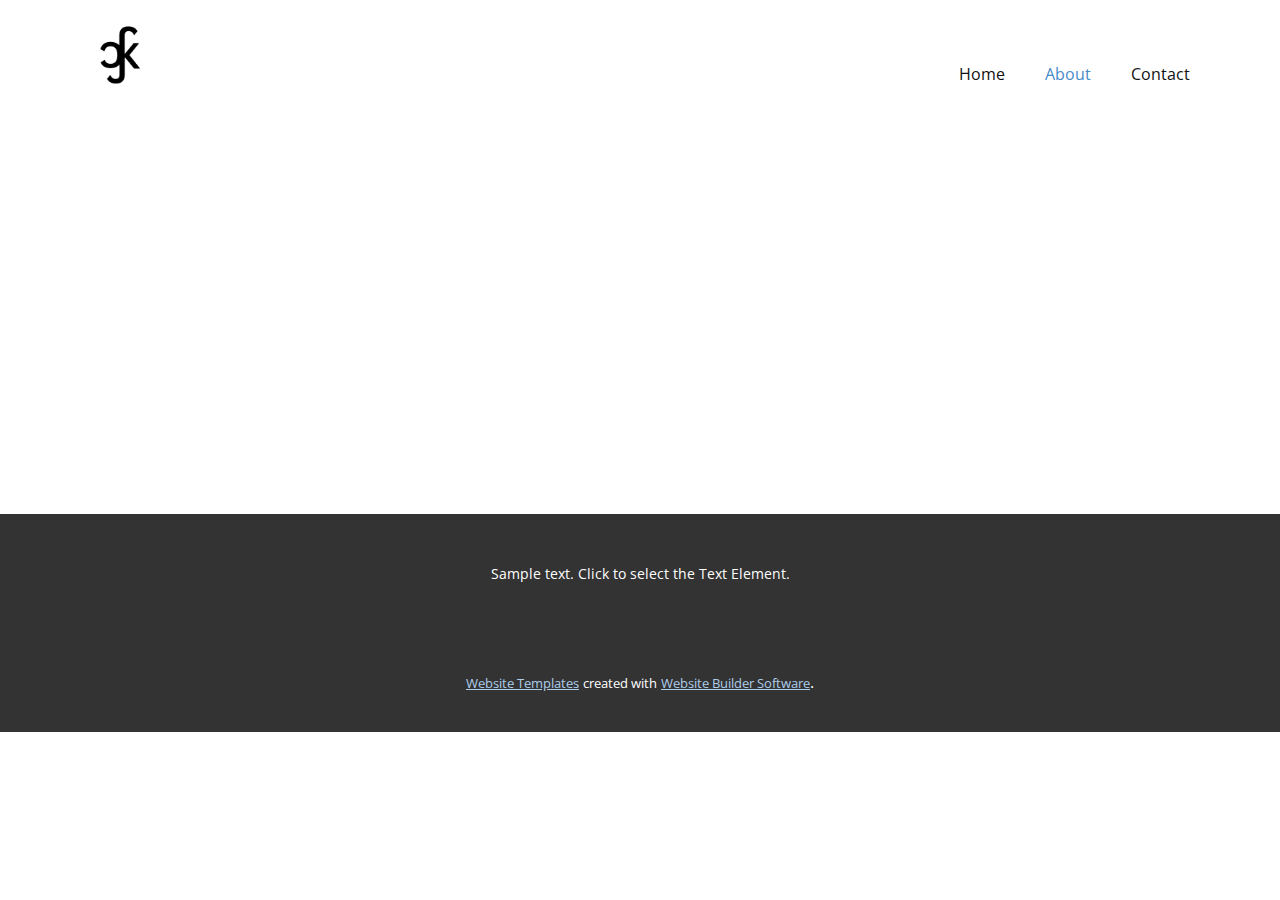
<file: About.html>
<!DOCTYPE html>
<html style="font-size: 16px;" lang="en"><head>
    <meta name="viewport" content="width=device-width, initial-scale=1.0">
    <meta charset="utf-8">
    <meta name="keywords" content="">
    <meta name="description" content="">
    <title>About</title>
    <link rel="stylesheet" href="nicepage.css" media="screen">
<link rel="stylesheet" href="About.css" media="screen">
    <script class="u-script" type="text/javascript" src="jquery.js" defer=""></script>
    <script class="u-script" type="text/javascript" src="nicepage.js" defer=""></script>
    <meta name="generator" content="Nicepage 4.21.12, nicepage.com">
    <link id="u-theme-google-font" rel="stylesheet" href="https://fonts.googleapis.com/css?family=Roboto:100,100i,300,300i,400,400i,500,500i,700,700i,900,900i|Open+Sans:300,300i,400,400i,500,500i,600,600i,700,700i,800,800i">
    
    
    <script type="application/ld+json">{
		"@context": "http://schema.org",
		"@type": "Organization",
		"name": "",
		"logo": "images/310027859_884154762950523_1266200504702275790_n.png"
}</script>
    <meta name="theme-color" content="#478ac9">
    <meta property="og:title" content="About">
    <meta property="og:type" content="website">
  </head>
  <body class="u-body u-xl-mode" data-lang="en"><header class="u-clearfix u-header u-header" id="sec-59d4"><div class="u-clearfix u-sheet u-sheet-1">
        <a href="https://nicepage.com" class="u-image u-logo u-image-1" data-image-width="800" data-image-height="600">
          <img src="images/310027859_884154762950523_1266200504702275790_n.png" class="u-logo-image u-logo-image-1">
        </a>
        <nav class="u-menu u-menu-one-level u-offcanvas u-menu-1">
          <div class="menu-collapse" style="font-size: 1rem; letter-spacing: 0px;">
            <a class="u-button-style u-custom-left-right-menu-spacing u-custom-padding-bottom u-custom-top-bottom-menu-spacing u-nav-link u-text-active-palette-1-base u-text-hover-palette-2-base" href="#">
              <svg class="u-svg-link" viewBox="0 0 24 24"><use xmlns:xlink="http://www.w3.org/1999/xlink" xlink:href="#menu-hamburger"></use></svg>
              <svg class="u-svg-content" version="1.1" id="menu-hamburger" viewBox="0 0 16 16" x="0px" y="0px" xmlns:xlink="http://www.w3.org/1999/xlink" xmlns="http://www.w3.org/2000/svg"><g><rect y="1" width="16" height="2"></rect><rect y="7" width="16" height="2"></rect><rect y="13" width="16" height="2"></rect>
</g></svg>
            </a>
          </div>
          <div class="u-custom-menu u-nav-container">
            <ul class="u-nav u-unstyled u-nav-1"><li class="u-nav-item"><a class="u-button-style u-nav-link u-text-active-palette-1-base u-text-hover-palette-2-base" href="Home.html" style="padding: 10px 20px;">Home</a>
</li><li class="u-nav-item"><a class="u-button-style u-nav-link u-text-active-palette-1-base u-text-hover-palette-2-base" href="About.html" style="padding: 10px 20px;">About</a>
</li><li class="u-nav-item"><a class="u-button-style u-nav-link u-text-active-palette-1-base u-text-hover-palette-2-base" href="Contact.html" style="padding: 10px 20px;">Contact</a>
</li></ul>
          </div>
          <div class="u-custom-menu u-nav-container-collapse">
            <div class="u-black u-container-style u-inner-container-layout u-opacity u-opacity-95 u-sidenav">
              <div class="u-inner-container-layout u-sidenav-overflow">
                <div class="u-menu-close"></div>
                <ul class="u-align-center u-nav u-popupmenu-items u-unstyled u-nav-2"><li class="u-nav-item"><a class="u-button-style u-nav-link" href="Home.html">Home</a>
</li><li class="u-nav-item"><a class="u-button-style u-nav-link" href="About.html">About</a>
</li><li class="u-nav-item"><a class="u-button-style u-nav-link" href="Contact.html">Contact</a>
</li></ul>
              </div>
            </div>
            <div class="u-black u-menu-overlay u-opacity u-opacity-70"></div>
          </div>
        </nav>
      </div></header>
    <section class="u-clearfix u-section-1" id="sec-9450">
      <div class="u-clearfix u-sheet u-sheet-1"></div>
    </section>
    
    
    <footer class="u-align-center u-clearfix u-footer u-grey-80 u-footer" id="sec-4b8b"><div class="u-clearfix u-sheet u-sheet-1">
        <p class="u-small-text u-text u-text-variant u-text-1">Sample text. Click to select the Text Element.</p>
      </div></footer>
    <section class="u-backlink u-clearfix u-grey-80">
      <a class="u-link" href="https://nicepage.com/website-templates" target="_blank">
        <span>Website Templates</span>
      </a>
      <p class="u-text">
        <span>created with</span>
      </p>
      <a class="u-link" href="" target="_blank">
        <span>Website Builder Software</span>
      </a>. 
    </section>
  
</body></html>
</file>
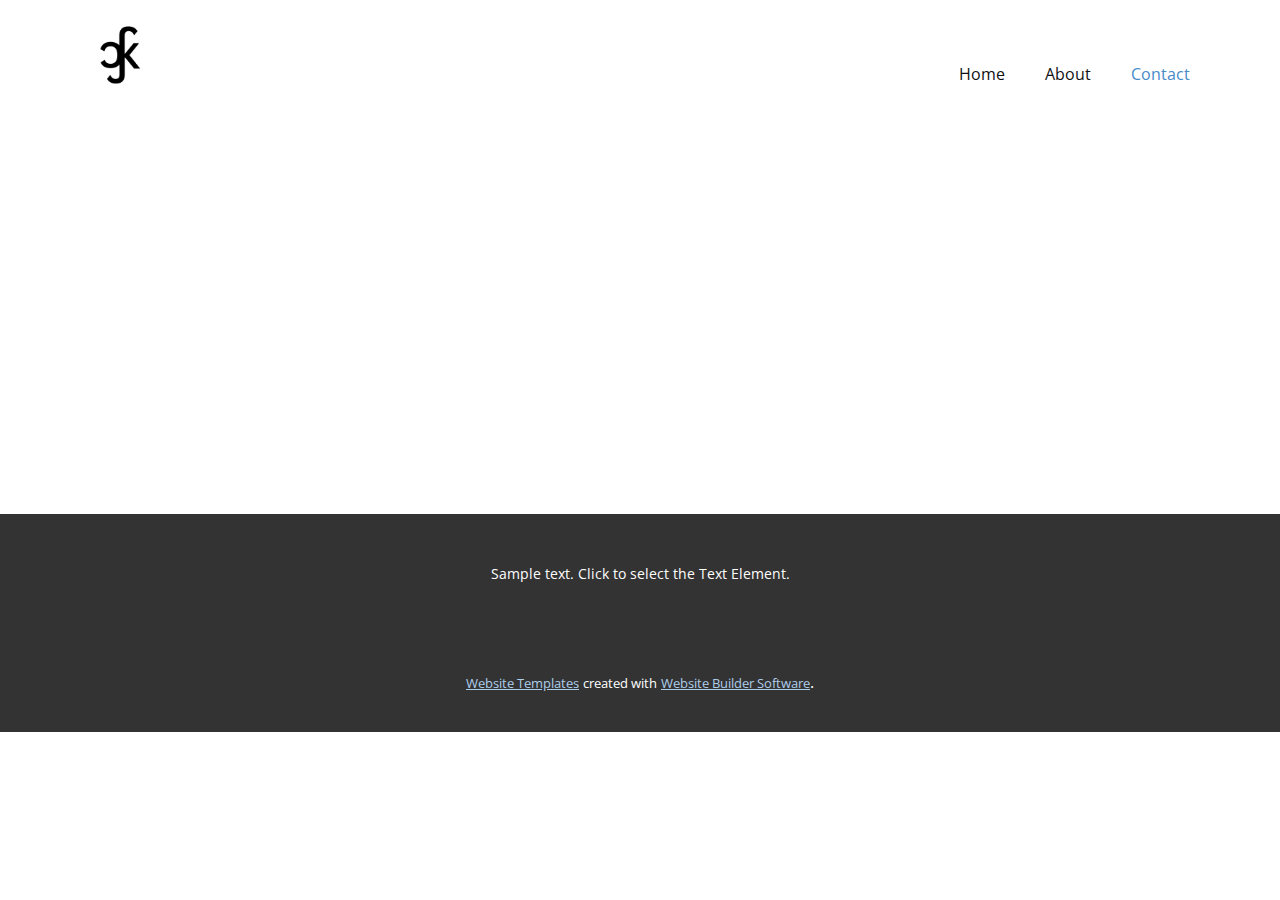
<file: Contact.html>
<!DOCTYPE html>
<html style="font-size: 16px;" lang="en"><head>
    <meta name="viewport" content="width=device-width, initial-scale=1.0">
    <meta charset="utf-8">
    <meta name="keywords" content="">
    <meta name="description" content="">
    <title>Contact</title>
    <link rel="stylesheet" href="nicepage.css" media="screen">
<link rel="stylesheet" href="Contact.css" media="screen">
    <script class="u-script" type="text/javascript" src="jquery.js" defer=""></script>
    <script class="u-script" type="text/javascript" src="nicepage.js" defer=""></script>
    <meta name="generator" content="Nicepage 4.21.12, nicepage.com">
    <link id="u-theme-google-font" rel="stylesheet" href="https://fonts.googleapis.com/css?family=Roboto:100,100i,300,300i,400,400i,500,500i,700,700i,900,900i|Open+Sans:300,300i,400,400i,500,500i,600,600i,700,700i,800,800i">
    
    
    <script type="application/ld+json">{
		"@context": "http://schema.org",
		"@type": "Organization",
		"name": "",
		"logo": "images/310027859_884154762950523_1266200504702275790_n.png"
}</script>
    <meta name="theme-color" content="#478ac9">
    <meta property="og:title" content="Contact">
    <meta property="og:type" content="website">
  </head>
  <body class="u-body u-xl-mode" data-lang="en"><header class="u-clearfix u-header u-header" id="sec-59d4"><div class="u-clearfix u-sheet u-sheet-1">
        <a href="https://nicepage.com" class="u-image u-logo u-image-1" data-image-width="800" data-image-height="600">
          <img src="images/310027859_884154762950523_1266200504702275790_n.png" class="u-logo-image u-logo-image-1">
        </a>
        <nav class="u-menu u-menu-one-level u-offcanvas u-menu-1">
          <div class="menu-collapse" style="font-size: 1rem; letter-spacing: 0px;">
            <a class="u-button-style u-custom-left-right-menu-spacing u-custom-padding-bottom u-custom-top-bottom-menu-spacing u-nav-link u-text-active-palette-1-base u-text-hover-palette-2-base" href="#">
              <svg class="u-svg-link" viewBox="0 0 24 24"><use xmlns:xlink="http://www.w3.org/1999/xlink" xlink:href="#menu-hamburger"></use></svg>
              <svg class="u-svg-content" version="1.1" id="menu-hamburger" viewBox="0 0 16 16" x="0px" y="0px" xmlns:xlink="http://www.w3.org/1999/xlink" xmlns="http://www.w3.org/2000/svg"><g><rect y="1" width="16" height="2"></rect><rect y="7" width="16" height="2"></rect><rect y="13" width="16" height="2"></rect>
</g></svg>
            </a>
          </div>
          <div class="u-custom-menu u-nav-container">
            <ul class="u-nav u-unstyled u-nav-1"><li class="u-nav-item"><a class="u-button-style u-nav-link u-text-active-palette-1-base u-text-hover-palette-2-base" href="Home.html" style="padding: 10px 20px;">Home</a>
</li><li class="u-nav-item"><a class="u-button-style u-nav-link u-text-active-palette-1-base u-text-hover-palette-2-base" href="About.html" style="padding: 10px 20px;">About</a>
</li><li class="u-nav-item"><a class="u-button-style u-nav-link u-text-active-palette-1-base u-text-hover-palette-2-base" href="Contact.html" style="padding: 10px 20px;">Contact</a>
</li></ul>
          </div>
          <div class="u-custom-menu u-nav-container-collapse">
            <div class="u-black u-container-style u-inner-container-layout u-opacity u-opacity-95 u-sidenav">
              <div class="u-inner-container-layout u-sidenav-overflow">
                <div class="u-menu-close"></div>
                <ul class="u-align-center u-nav u-popupmenu-items u-unstyled u-nav-2"><li class="u-nav-item"><a class="u-button-style u-nav-link" href="Home.html">Home</a>
</li><li class="u-nav-item"><a class="u-button-style u-nav-link" href="About.html">About</a>
</li><li class="u-nav-item"><a class="u-button-style u-nav-link" href="Contact.html">Contact</a>
</li></ul>
              </div>
            </div>
            <div class="u-black u-menu-overlay u-opacity u-opacity-70"></div>
          </div>
        </nav>
      </div></header>
    <section class="u-clearfix u-section-1" id="sec-deaf">
      <div class="u-clearfix u-sheet u-sheet-1"></div>
    </section>
    
    
    <footer class="u-align-center u-clearfix u-footer u-grey-80 u-footer" id="sec-4b8b"><div class="u-clearfix u-sheet u-sheet-1">
        <p class="u-small-text u-text u-text-variant u-text-1">Sample text. Click to select the Text Element.</p>
      </div></footer>
    <section class="u-backlink u-clearfix u-grey-80">
      <a class="u-link" href="https://nicepage.com/website-templates" target="_blank">
        <span>Website Templates</span>
      </a>
      <p class="u-text">
        <span>created with</span>
      </p>
      <a class="u-link" href="" target="_blank">
        <span>Website Builder Software</span>
      </a>. 
    </section>
  
</body></html>
</file>
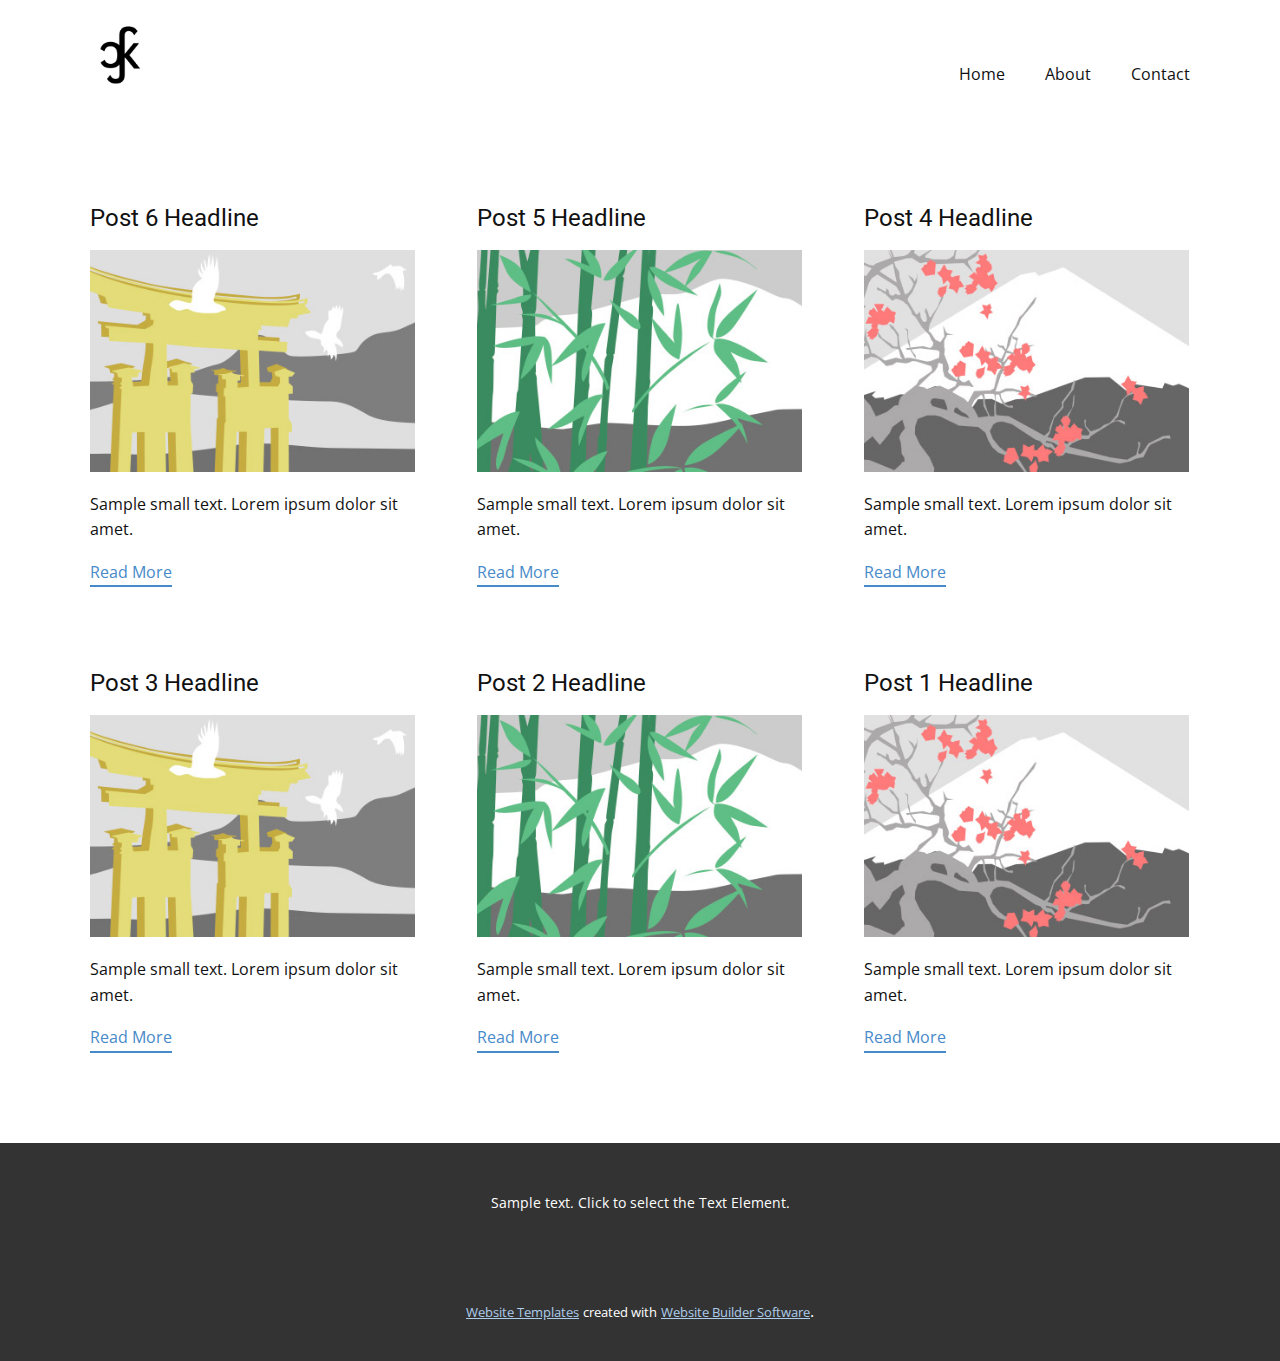
<file: blog/blog.html>
<!DOCTYPE html>
<html style="font-size: 16px;" lang="en"><head>
    <meta name="viewport" content="width=device-width, initial-scale=1.0">
    <meta charset="utf-8">
    <meta name="keywords" content="">
    <meta name="description" content="">
    <title>Blog Template</title>
    <link rel="stylesheet" href="../nicepage.css" media="screen">
<link rel="stylesheet" href="../Blog-Template.css" media="screen">
    <script class="u-script" type="text/javascript" src="../jquery.js" defer=""></script>
    <script class="u-script" type="text/javascript" src="../nicepage.js" defer=""></script>
    <meta name="generator" content="Nicepage 4.21.12, nicepage.com">
    <link id="u-theme-google-font" rel="stylesheet" href="https://fonts.googleapis.com/css?family=Roboto:100,100i,300,300i,400,400i,500,500i,700,700i,900,900i|Open+Sans:300,300i,400,400i,500,500i,600,600i,700,700i,800,800i">
    
    
    <script type="application/ld+json">{
		"@context": "http://schema.org",
		"@type": "Organization",
		"name": "",
		"logo": "images/310027859_884154762950523_1266200504702275790_n.png"
}</script>
    <meta name="theme-color" content="#478ac9">
  </head>
  <body class="u-body u-xl-mode" data-lang="en"><header class="u-clearfix u-header u-header" id="sec-59d4"><div class="u-clearfix u-sheet u-sheet-1">
        <a href="https://nicepage.com" class="u-image u-logo u-image-1" data-image-width="800" data-image-height="600">
          <img src="../images/310027859_884154762950523_1266200504702275790_n.png" class="u-logo-image u-logo-image-1">
        </a>
        <nav class="u-menu u-menu-one-level u-offcanvas u-menu-1">
          <div class="menu-collapse" style="font-size: 1rem; letter-spacing: 0px;">
            <a class="u-button-style u-custom-left-right-menu-spacing u-custom-padding-bottom u-custom-top-bottom-menu-spacing u-nav-link u-text-active-palette-1-base u-text-hover-palette-2-base" href="#">
              <svg class="u-svg-link" viewBox="0 0 24 24"><use xmlns:xlink="http://www.w3.org/1999/xlink" xlink:href="#menu-hamburger"></use></svg>
              <svg class="u-svg-content" version="1.1" id="menu-hamburger" viewBox="0 0 16 16" x="0px" y="0px" xmlns:xlink="http://www.w3.org/1999/xlink" xmlns="http://www.w3.org/2000/svg"><g><rect y="1" width="16" height="2"></rect><rect y="7" width="16" height="2"></rect><rect y="13" width="16" height="2"></rect>
</g></svg>
            </a>
          </div>
          <div class="u-custom-menu u-nav-container">
            <ul class="u-nav u-unstyled u-nav-1"><li class="u-nav-item"><a class="u-button-style u-nav-link u-text-active-palette-1-base u-text-hover-palette-2-base" href="../Home.html" style="padding: 10px 20px;">Home</a>
</li><li class="u-nav-item"><a class="u-button-style u-nav-link u-text-active-palette-1-base u-text-hover-palette-2-base" href="../About.html" style="padding: 10px 20px;">About</a>
</li><li class="u-nav-item"><a class="u-button-style u-nav-link u-text-active-palette-1-base u-text-hover-palette-2-base" href="../Contact.html" style="padding: 10px 20px;">Contact</a>
</li></ul>
          </div>
          <div class="u-custom-menu u-nav-container-collapse">
            <div class="u-black u-container-style u-inner-container-layout u-opacity u-opacity-95 u-sidenav">
              <div class="u-inner-container-layout u-sidenav-overflow">
                <div class="u-menu-close"></div>
                <ul class="u-align-center u-nav u-popupmenu-items u-unstyled u-nav-2"><li class="u-nav-item"><a class="u-button-style u-nav-link" href="../Home.html">Home</a>
</li><li class="u-nav-item"><a class="u-button-style u-nav-link" href="../About.html">About</a>
</li><li class="u-nav-item"><a class="u-button-style u-nav-link" href="../Contact.html">Contact</a>
</li></ul>
              </div>
            </div>
            <div class="u-black u-menu-overlay u-opacity u-opacity-70"></div>
          </div>
        </nav>
      </div></header>
    <section class="u-clearfix u-section-1" id="sec-3026">
      <div class="u-clearfix u-sheet u-valign-middle u-sheet-1"><!--blog--><!--blog_options_json--><!--{"type":"Recent","source":"","tags":"","count":""}--><!--/blog_options_json-->
        <div class="u-blog u-expanded-width u-repeater u-repeater-1"><!--blog_post-->
          <div class="u-blog-post u-container-style u-repeater-item u-white u-repeater-item-1">
            <div class="u-container-layout u-similar-container u-valign-top u-container-layout-1"><!--blog_post_header-->
              <h4 class="u-blog-control u-text u-text-1">
                <a class="u-post-header-link" href="../blog/post-5.html">Post 6 Headline</a>
              </h4><!--/blog_post_header--><!--blog_post_image-->
              <a class="u-post-header-link" href="../blog/post-5.html"><img alt="" class="u-blog-control u-expanded-width u-image u-image-default u-image-1" src="../images/8ad73f3c.jpeg"></a><!--/blog_post_image--><!--blog_post_content-->
              <div class="u-blog-control u-post-content u-text u-text-2 fr-view">Sample small text. Lorem ipsum dolor sit amet.</div><!--/blog_post_content--><!--blog_post_readmore-->
              <a href="../blog/post-5.html" class="u-blog-control u-border-2 u-border-palette-1-base u-btn u-btn-rectangle u-button-style u-none u-btn-1"><!--blog_post_readmore_content--><!--options_json--><!--{"content":"","defaultValue":"Read More"}--><!--/options_json-->Read More<!--/blog_post_readmore_content--></a><!--/blog_post_readmore-->
            </div>
          </div><div class="u-blog-post u-container-style u-repeater-item u-video-cover u-white">
            <div class="u-container-layout u-similar-container u-valign-top u-container-layout-2"><!--blog_post_header-->
              <h4 class="u-blog-control u-text u-text-3">
                <a class="u-post-header-link" href="../blog/post-4.html">Post 5 Headline</a>
              </h4><!--/blog_post_header--><!--blog_post_image-->
              <a class="u-post-header-link" href="../blog/post-4.html"><img alt="" class="u-blog-control u-expanded-width u-image u-image-default u-image-2" src="../images/68f64b9d.jpeg"></a><!--/blog_post_image--><!--blog_post_content-->
              <div class="u-blog-control u-post-content u-text u-text-4 fr-view">Sample small text. Lorem ipsum dolor sit amet.</div><!--/blog_post_content--><!--blog_post_readmore-->
              <a href="../blog/post-4.html" class="u-blog-control u-border-2 u-border-palette-1-base u-btn u-btn-rectangle u-button-style u-none u-btn-2"><!--blog_post_readmore_content--><!--options_json--><!--{"content":"","defaultValue":"Read More"}--><!--/options_json-->Read More<!--/blog_post_readmore_content--></a><!--/blog_post_readmore-->
            </div>
          </div><div class="u-blog-post u-container-style u-repeater-item u-video-cover u-white">
            <div class="u-container-layout u-similar-container u-valign-top u-container-layout-3"><!--blog_post_header-->
              <h4 class="u-blog-control u-text u-text-5">
                <a class="u-post-header-link" href="../blog/post-3.html">Post 4 Headline</a>
              </h4><!--/blog_post_header--><!--blog_post_image-->
              <a class="u-post-header-link" href="../blog/post-3.html"><img alt="" class="u-blog-control u-expanded-width u-image u-image-default u-image-3" src="../images/0fd3416c.jpeg"></a><!--/blog_post_image--><!--blog_post_content-->
              <div class="u-blog-control u-post-content u-text u-text-6 fr-view">Sample small text. Lorem ipsum dolor sit amet.</div><!--/blog_post_content--><!--blog_post_readmore-->
              <a href="../blog/post-3.html" class="u-blog-control u-border-2 u-border-palette-1-base u-btn u-btn-rectangle u-button-style u-none u-btn-3"><!--blog_post_readmore_content--><!--options_json--><!--{"content":"","defaultValue":"Read More"}--><!--/options_json-->Read More<!--/blog_post_readmore_content--></a><!--/blog_post_readmore-->
            </div>
          </div><div class="u-blog-post u-container-style u-repeater-item u-white u-repeater-item-1">
            <div class="u-container-layout u-similar-container u-valign-top u-container-layout-1"><!--blog_post_header-->
              <h4 class="u-blog-control u-text u-text-1">
                <a class="u-post-header-link" href="../blog/post-2.html">Post 3 Headline</a>
              </h4><!--/blog_post_header--><!--blog_post_image-->
              <a class="u-post-header-link" href="../blog/post-2.html"><img alt="" class="u-blog-control u-expanded-width u-image u-image-default u-image-1" src="../images/8ad73f3c.jpeg"></a><!--/blog_post_image--><!--blog_post_content-->
              <div class="u-blog-control u-post-content u-text u-text-2 fr-view">Sample small text. Lorem ipsum dolor sit amet.</div><!--/blog_post_content--><!--blog_post_readmore-->
              <a href="../blog/post-2.html" class="u-blog-control u-border-2 u-border-palette-1-base u-btn u-btn-rectangle u-button-style u-none u-btn-1"><!--blog_post_readmore_content--><!--options_json--><!--{"content":"","defaultValue":"Read More"}--><!--/options_json-->Read More<!--/blog_post_readmore_content--></a><!--/blog_post_readmore-->
            </div>
          </div><div class="u-blog-post u-container-style u-repeater-item u-video-cover u-white">
            <div class="u-container-layout u-similar-container u-valign-top u-container-layout-2"><!--blog_post_header-->
              <h4 class="u-blog-control u-text u-text-3">
                <a class="u-post-header-link" href="../blog/post-1.html">Post 2 Headline</a>
              </h4><!--/blog_post_header--><!--blog_post_image-->
              <a class="u-post-header-link" href="../blog/post-1.html"><img alt="" class="u-blog-control u-expanded-width u-image u-image-default u-image-2" src="../images/68f64b9d.jpeg"></a><!--/blog_post_image--><!--blog_post_content-->
              <div class="u-blog-control u-post-content u-text u-text-4 fr-view">Sample small text. Lorem ipsum dolor sit amet.</div><!--/blog_post_content--><!--blog_post_readmore-->
              <a href="../blog/post-1.html" class="u-blog-control u-border-2 u-border-palette-1-base u-btn u-btn-rectangle u-button-style u-none u-btn-2"><!--blog_post_readmore_content--><!--options_json--><!--{"content":"","defaultValue":"Read More"}--><!--/options_json-->Read More<!--/blog_post_readmore_content--></a><!--/blog_post_readmore-->
            </div>
          </div><div class="u-blog-post u-container-style u-repeater-item u-video-cover u-white">
            <div class="u-container-layout u-similar-container u-valign-top u-container-layout-3"><!--blog_post_header-->
              <h4 class="u-blog-control u-text u-text-5">
                <a class="u-post-header-link" href="../blog/post.html">Post 1 Headline</a>
              </h4><!--/blog_post_header--><!--blog_post_image-->
              <a class="u-post-header-link" href="../blog/post.html"><img alt="" class="u-blog-control u-expanded-width u-image u-image-default u-image-3" src="../images/0fd3416c.jpeg"></a><!--/blog_post_image--><!--blog_post_content-->
              <div class="u-blog-control u-post-content u-text u-text-6 fr-view">Sample small text. Lorem ipsum dolor sit amet.</div><!--/blog_post_content--><!--blog_post_readmore-->
              <a href="../blog/post.html" class="u-blog-control u-border-2 u-border-palette-1-base u-btn u-btn-rectangle u-button-style u-none u-btn-3"><!--blog_post_readmore_content--><!--options_json--><!--{"content":"","defaultValue":"Read More"}--><!--/options_json-->Read More<!--/blog_post_readmore_content--></a><!--/blog_post_readmore-->
            </div>
          </div><!--/blog_post--><!--blog_post-->
          <!--/blog_post--><!--blog_post-->
          <!--/blog_post-->
        </div><!--/blog-->
      </div>
    </section>
    
    
    <footer class="u-align-center u-clearfix u-footer u-grey-80 u-footer" id="sec-4b8b"><div class="u-clearfix u-sheet u-sheet-1">
        <p class="u-small-text u-text u-text-variant u-text-1">Sample text. Click to select the Text Element.</p>
      </div></footer>
    <section class="u-backlink u-clearfix u-grey-80">
      <a class="u-link" href="https://nicepage.com/website-templates" target="_blank">
        <span>Website Templates</span>
      </a>
      <p class="u-text">
        <span>created with</span>
      </p>
      <a class="u-link" href="" target="_blank">
        <span>Website Builder Software</span>
      </a>. 
    </section>
  
</body></html>
</file>
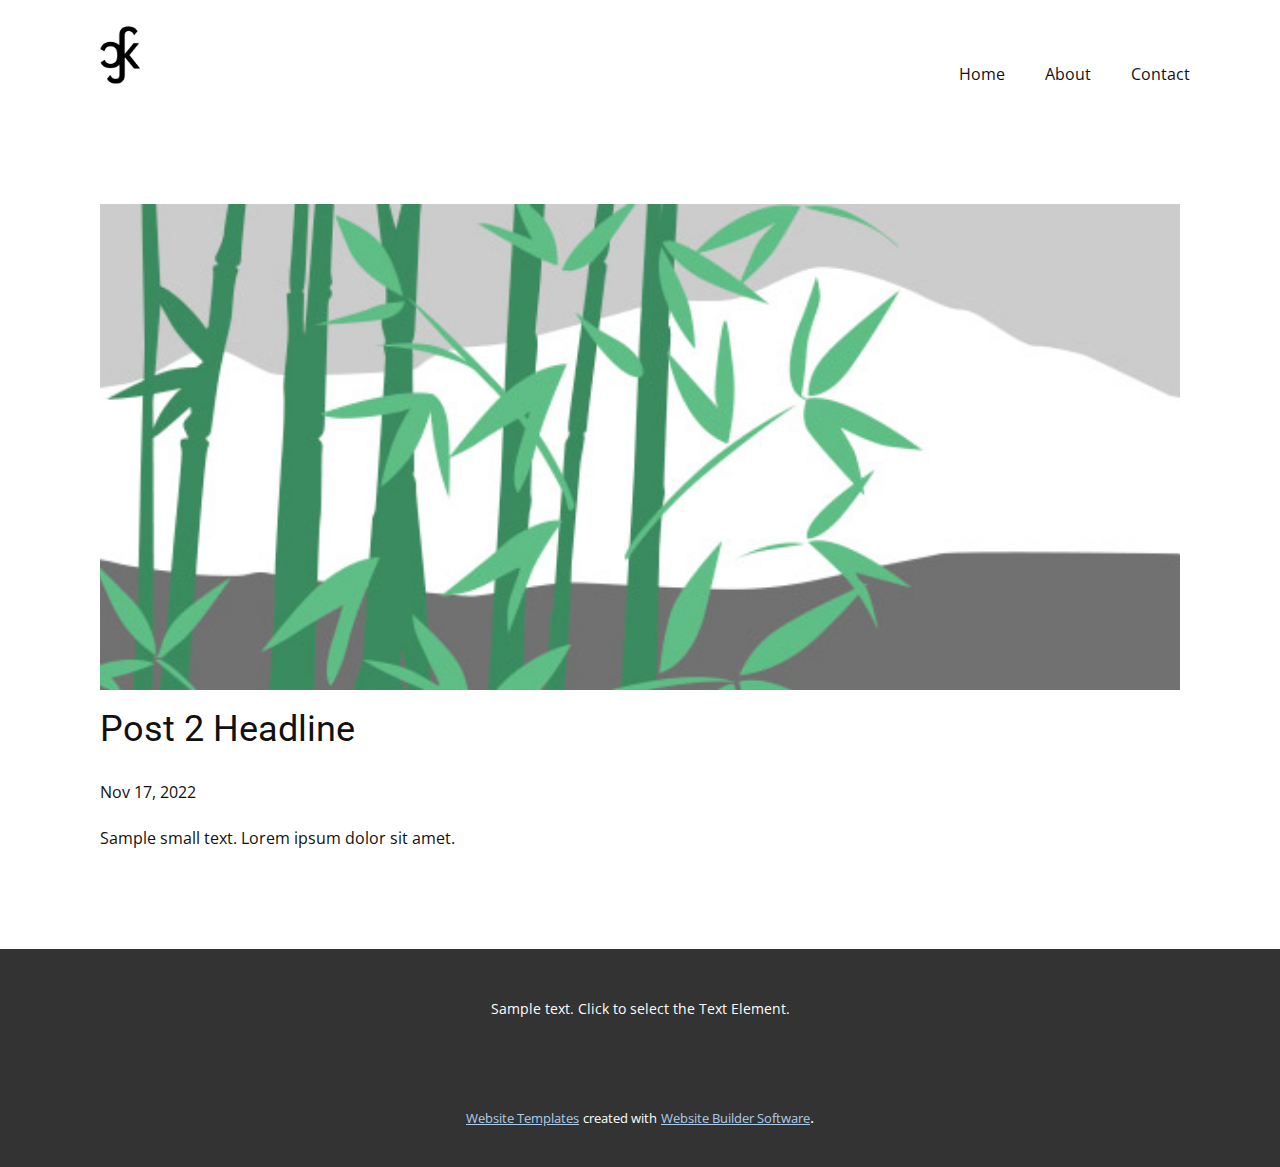
<file: blog/post-1.html>
<!DOCTYPE html>
<html style="font-size: 16px;" lang="en"><head>
    <meta name="viewport" content="width=device-width, initial-scale=1.0">
    <meta charset="utf-8">
    <meta name="keywords" content="Post 1 Headline">
    <meta name="description" content="">
    <title>Post 2 Headline</title>
    <link rel="stylesheet" href="../nicepage.css" media="screen">
<link rel="stylesheet" href="../Post-Template.css" media="screen">
    <script class="u-script" type="text/javascript" src="../jquery.js" defer=""></script>
    <script class="u-script" type="text/javascript" src="../nicepage.js" defer=""></script>
    <meta name="generator" content="Nicepage 4.21.12, nicepage.com">
    <link id="u-theme-google-font" rel="stylesheet" href="https://fonts.googleapis.com/css?family=Roboto:100,100i,300,300i,400,400i,500,500i,700,700i,900,900i|Open+Sans:300,300i,400,400i,500,500i,600,600i,700,700i,800,800i">
    
    
    <script type="application/ld+json">{
		"@context": "http://schema.org",
		"@type": "Organization",
		"name": "",
		"logo": "images/310027859_884154762950523_1266200504702275790_n.png"
}</script>
    <meta name="theme-color" content="#478ac9">
  </head>
  <body class="u-body u-xl-mode" data-lang="en"><header class="u-clearfix u-header u-header" id="sec-59d4"><div class="u-clearfix u-sheet u-sheet-1">
        <a href="https://nicepage.com" class="u-image u-logo u-image-1" data-image-width="800" data-image-height="600">
          <img src="../images/310027859_884154762950523_1266200504702275790_n.png" class="u-logo-image u-logo-image-1">
        </a>
        <nav class="u-menu u-menu-one-level u-offcanvas u-menu-1">
          <div class="menu-collapse" style="font-size: 1rem; letter-spacing: 0px;">
            <a class="u-button-style u-custom-left-right-menu-spacing u-custom-padding-bottom u-custom-top-bottom-menu-spacing u-nav-link u-text-active-palette-1-base u-text-hover-palette-2-base" href="#">
              <svg class="u-svg-link" viewBox="0 0 24 24"><use xmlns:xlink="http://www.w3.org/1999/xlink" xlink:href="#menu-hamburger"></use></svg>
              <svg class="u-svg-content" version="1.1" id="menu-hamburger" viewBox="0 0 16 16" x="0px" y="0px" xmlns:xlink="http://www.w3.org/1999/xlink" xmlns="http://www.w3.org/2000/svg"><g><rect y="1" width="16" height="2"></rect><rect y="7" width="16" height="2"></rect><rect y="13" width="16" height="2"></rect>
</g></svg>
            </a>
          </div>
          <div class="u-custom-menu u-nav-container">
            <ul class="u-nav u-unstyled u-nav-1"><li class="u-nav-item"><a class="u-button-style u-nav-link u-text-active-palette-1-base u-text-hover-palette-2-base" href="../Home.html" style="padding: 10px 20px;">Home</a>
</li><li class="u-nav-item"><a class="u-button-style u-nav-link u-text-active-palette-1-base u-text-hover-palette-2-base" href="../About.html" style="padding: 10px 20px;">About</a>
</li><li class="u-nav-item"><a class="u-button-style u-nav-link u-text-active-palette-1-base u-text-hover-palette-2-base" href="../Contact.html" style="padding: 10px 20px;">Contact</a>
</li></ul>
          </div>
          <div class="u-custom-menu u-nav-container-collapse">
            <div class="u-black u-container-style u-inner-container-layout u-opacity u-opacity-95 u-sidenav">
              <div class="u-inner-container-layout u-sidenav-overflow">
                <div class="u-menu-close"></div>
                <ul class="u-align-center u-nav u-popupmenu-items u-unstyled u-nav-2"><li class="u-nav-item"><a class="u-button-style u-nav-link" href="../Home.html">Home</a>
</li><li class="u-nav-item"><a class="u-button-style u-nav-link" href="../About.html">About</a>
</li><li class="u-nav-item"><a class="u-button-style u-nav-link" href="../Contact.html">Contact</a>
</li></ul>
              </div>
            </div>
            <div class="u-black u-menu-overlay u-opacity u-opacity-70"></div>
          </div>
        </nav>
      </div></header>
    <section class="u-align-center u-clearfix u-section-1" id="sec-41bc">
      <div class="u-clearfix u-sheet u-valign-middle-md u-valign-middle-sm u-valign-middle-xs u-sheet-1"><!--post_details--><!--post_details_options_json--><!--{"source":""}--><!--/post_details_options_json--><!--blog_post-->
        <div class="u-container-style u-expanded-width u-post-details u-post-details-1">
          <div class="u-container-layout u-valign-middle u-container-layout-1"><!--blog_post_image-->
            <img alt="" class="u-blog-control u-expanded-width u-image u-image-default u-image-1" src="../images/68f64b9d.jpeg"><!--/blog_post_image--><!--blog_post_header-->
            <h2 class="u-blog-control u-text u-text-1">Post 2 Headline</h2><!--/blog_post_header--><!--blog_post_metadata-->
            <div class="u-blog-control u-metadata u-metadata-1"><!--blog_post_metadata_date-->
              <span class="u-meta-date u-meta-icon">Nov 17, 2022</span><!--/blog_post_metadata_date--><!--blog_post_metadata_category-->
              <!--/blog_post_metadata_category--><!--blog_post_metadata_comments-->
              <!--/blog_post_metadata_comments-->
            </div><!--/blog_post_metadata--><!--blog_post_content-->
            <div class="u-align-justify u-blog-control u-post-content u-text u-text-2 fr-view">
  Sample small text. Lorem ipsum dolor sit amet.
  </div><!--/blog_post_content-->
          </div>
        </div><!--/blog_post--><!--/post_details-->
      </div>
    </section>
    
    
    <footer class="u-align-center u-clearfix u-footer u-grey-80 u-footer" id="sec-4b8b"><div class="u-clearfix u-sheet u-sheet-1">
        <p class="u-small-text u-text u-text-variant u-text-1">Sample text. Click to select the Text Element.</p>
      </div></footer>
    <section class="u-backlink u-clearfix u-grey-80">
      <a class="u-link" href="https://nicepage.com/website-templates" target="_blank">
        <span>Website Templates</span>
      </a>
      <p class="u-text">
        <span>created with</span>
      </p>
      <a class="u-link" href="" target="_blank">
        <span>Website Builder Software</span>
      </a>. 
    </section>
  
</body></html>
</file>
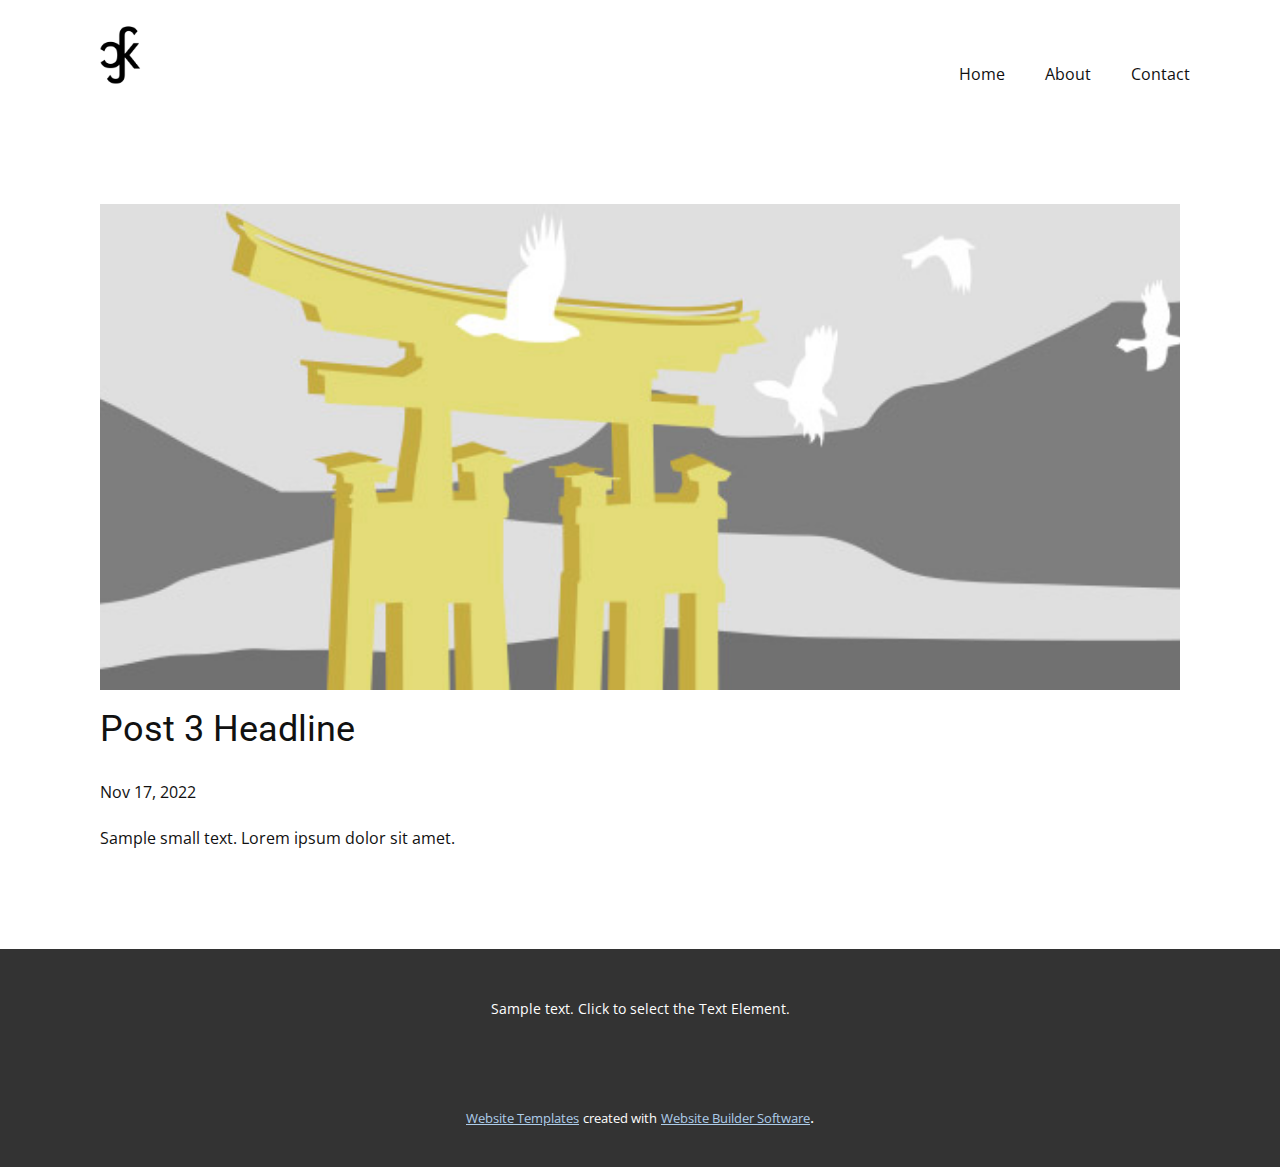
<file: blog/post-2.html>
<!DOCTYPE html>
<html style="font-size: 16px;" lang="en"><head>
    <meta name="viewport" content="width=device-width, initial-scale=1.0">
    <meta charset="utf-8">
    <meta name="keywords" content="Post 1 Headline">
    <meta name="description" content="">
    <title>Post 3 Headline</title>
    <link rel="stylesheet" href="../nicepage.css" media="screen">
<link rel="stylesheet" href="../Post-Template.css" media="screen">
    <script class="u-script" type="text/javascript" src="../jquery.js" defer=""></script>
    <script class="u-script" type="text/javascript" src="../nicepage.js" defer=""></script>
    <meta name="generator" content="Nicepage 4.21.12, nicepage.com">
    <link id="u-theme-google-font" rel="stylesheet" href="https://fonts.googleapis.com/css?family=Roboto:100,100i,300,300i,400,400i,500,500i,700,700i,900,900i|Open+Sans:300,300i,400,400i,500,500i,600,600i,700,700i,800,800i">
    
    
    <script type="application/ld+json">{
		"@context": "http://schema.org",
		"@type": "Organization",
		"name": "",
		"logo": "images/310027859_884154762950523_1266200504702275790_n.png"
}</script>
    <meta name="theme-color" content="#478ac9">
  </head>
  <body class="u-body u-xl-mode" data-lang="en"><header class="u-clearfix u-header u-header" id="sec-59d4"><div class="u-clearfix u-sheet u-sheet-1">
        <a href="https://nicepage.com" class="u-image u-logo u-image-1" data-image-width="800" data-image-height="600">
          <img src="../images/310027859_884154762950523_1266200504702275790_n.png" class="u-logo-image u-logo-image-1">
        </a>
        <nav class="u-menu u-menu-one-level u-offcanvas u-menu-1">
          <div class="menu-collapse" style="font-size: 1rem; letter-spacing: 0px;">
            <a class="u-button-style u-custom-left-right-menu-spacing u-custom-padding-bottom u-custom-top-bottom-menu-spacing u-nav-link u-text-active-palette-1-base u-text-hover-palette-2-base" href="#">
              <svg class="u-svg-link" viewBox="0 0 24 24"><use xmlns:xlink="http://www.w3.org/1999/xlink" xlink:href="#menu-hamburger"></use></svg>
              <svg class="u-svg-content" version="1.1" id="menu-hamburger" viewBox="0 0 16 16" x="0px" y="0px" xmlns:xlink="http://www.w3.org/1999/xlink" xmlns="http://www.w3.org/2000/svg"><g><rect y="1" width="16" height="2"></rect><rect y="7" width="16" height="2"></rect><rect y="13" width="16" height="2"></rect>
</g></svg>
            </a>
          </div>
          <div class="u-custom-menu u-nav-container">
            <ul class="u-nav u-unstyled u-nav-1"><li class="u-nav-item"><a class="u-button-style u-nav-link u-text-active-palette-1-base u-text-hover-palette-2-base" href="../Home.html" style="padding: 10px 20px;">Home</a>
</li><li class="u-nav-item"><a class="u-button-style u-nav-link u-text-active-palette-1-base u-text-hover-palette-2-base" href="../About.html" style="padding: 10px 20px;">About</a>
</li><li class="u-nav-item"><a class="u-button-style u-nav-link u-text-active-palette-1-base u-text-hover-palette-2-base" href="../Contact.html" style="padding: 10px 20px;">Contact</a>
</li></ul>
          </div>
          <div class="u-custom-menu u-nav-container-collapse">
            <div class="u-black u-container-style u-inner-container-layout u-opacity u-opacity-95 u-sidenav">
              <div class="u-inner-container-layout u-sidenav-overflow">
                <div class="u-menu-close"></div>
                <ul class="u-align-center u-nav u-popupmenu-items u-unstyled u-nav-2"><li class="u-nav-item"><a class="u-button-style u-nav-link" href="../Home.html">Home</a>
</li><li class="u-nav-item"><a class="u-button-style u-nav-link" href="../About.html">About</a>
</li><li class="u-nav-item"><a class="u-button-style u-nav-link" href="../Contact.html">Contact</a>
</li></ul>
              </div>
            </div>
            <div class="u-black u-menu-overlay u-opacity u-opacity-70"></div>
          </div>
        </nav>
      </div></header>
    <section class="u-align-center u-clearfix u-section-1" id="sec-41bc">
      <div class="u-clearfix u-sheet u-valign-middle-md u-valign-middle-sm u-valign-middle-xs u-sheet-1"><!--post_details--><!--post_details_options_json--><!--{"source":""}--><!--/post_details_options_json--><!--blog_post-->
        <div class="u-container-style u-expanded-width u-post-details u-post-details-1">
          <div class="u-container-layout u-valign-middle u-container-layout-1"><!--blog_post_image-->
            <img alt="" class="u-blog-control u-expanded-width u-image u-image-default u-image-1" src="../images/8ad73f3c.jpeg"><!--/blog_post_image--><!--blog_post_header-->
            <h2 class="u-blog-control u-text u-text-1">Post 3 Headline</h2><!--/blog_post_header--><!--blog_post_metadata-->
            <div class="u-blog-control u-metadata u-metadata-1"><!--blog_post_metadata_date-->
              <span class="u-meta-date u-meta-icon">Nov 17, 2022</span><!--/blog_post_metadata_date--><!--blog_post_metadata_category-->
              <!--/blog_post_metadata_category--><!--blog_post_metadata_comments-->
              <!--/blog_post_metadata_comments-->
            </div><!--/blog_post_metadata--><!--blog_post_content-->
            <div class="u-align-justify u-blog-control u-post-content u-text u-text-2 fr-view">
  Sample small text. Lorem ipsum dolor sit amet.
  </div><!--/blog_post_content-->
          </div>
        </div><!--/blog_post--><!--/post_details-->
      </div>
    </section>
    
    
    <footer class="u-align-center u-clearfix u-footer u-grey-80 u-footer" id="sec-4b8b"><div class="u-clearfix u-sheet u-sheet-1">
        <p class="u-small-text u-text u-text-variant u-text-1">Sample text. Click to select the Text Element.</p>
      </div></footer>
    <section class="u-backlink u-clearfix u-grey-80">
      <a class="u-link" href="https://nicepage.com/website-templates" target="_blank">
        <span>Website Templates</span>
      </a>
      <p class="u-text">
        <span>created with</span>
      </p>
      <a class="u-link" href="" target="_blank">
        <span>Website Builder Software</span>
      </a>. 
    </section>
  
</body></html>
</file>
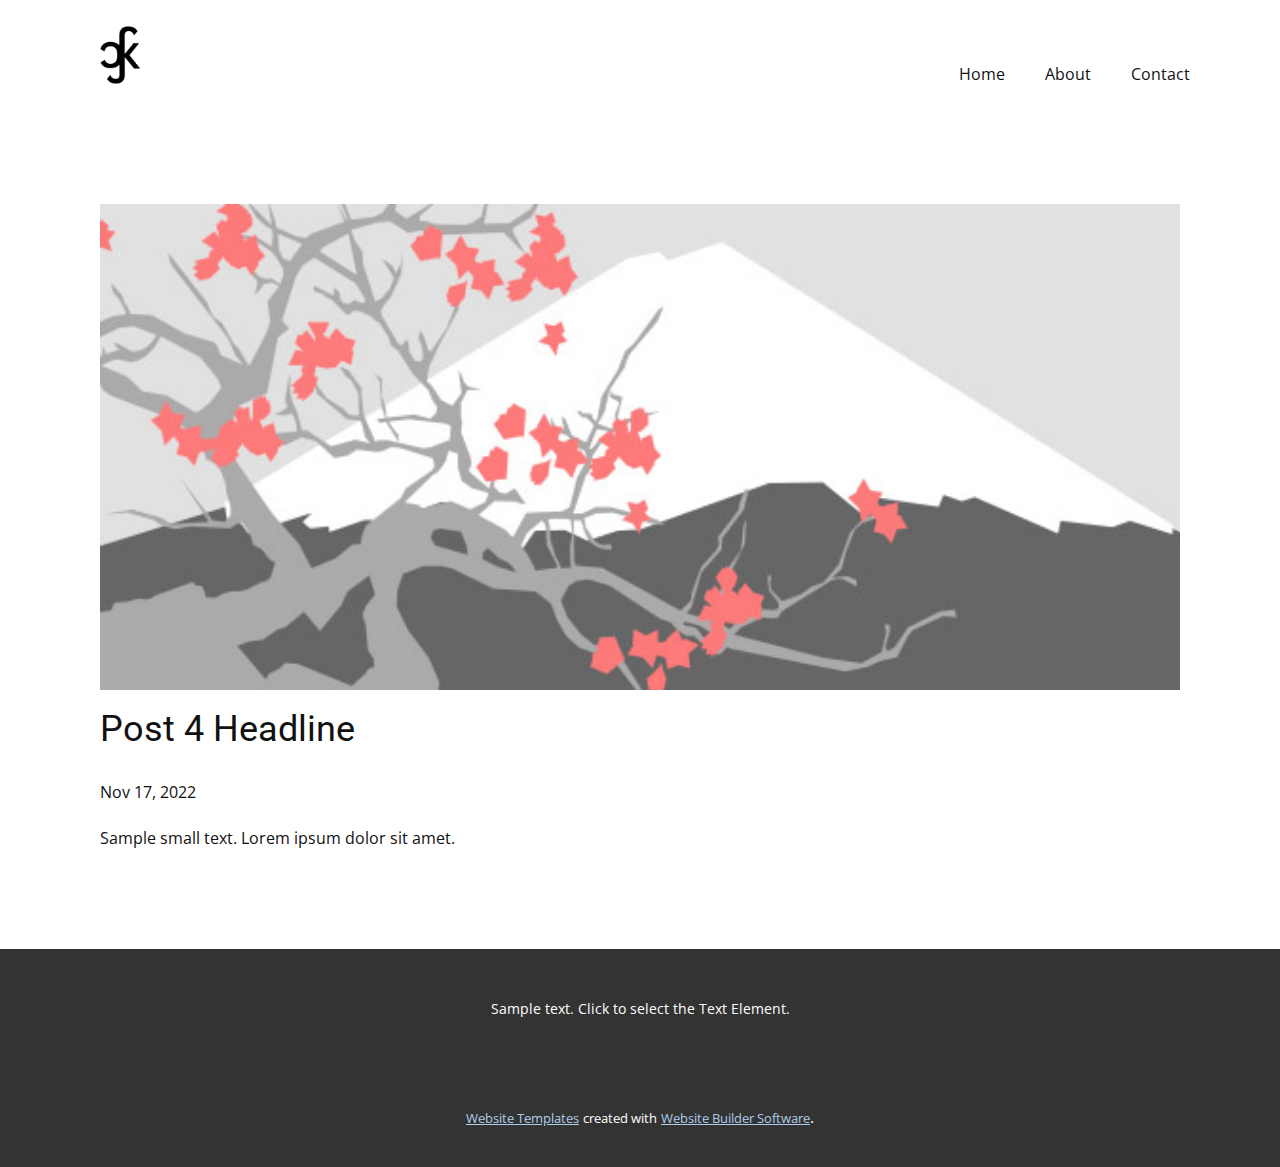
<file: blog/post-3.html>
<!DOCTYPE html>
<html style="font-size: 16px;" lang="en"><head>
    <meta name="viewport" content="width=device-width, initial-scale=1.0">
    <meta charset="utf-8">
    <meta name="keywords" content="Post 1 Headline">
    <meta name="description" content="">
    <title>Post 4 Headline</title>
    <link rel="stylesheet" href="../nicepage.css" media="screen">
<link rel="stylesheet" href="../Post-Template.css" media="screen">
    <script class="u-script" type="text/javascript" src="../jquery.js" defer=""></script>
    <script class="u-script" type="text/javascript" src="../nicepage.js" defer=""></script>
    <meta name="generator" content="Nicepage 4.21.12, nicepage.com">
    <link id="u-theme-google-font" rel="stylesheet" href="https://fonts.googleapis.com/css?family=Roboto:100,100i,300,300i,400,400i,500,500i,700,700i,900,900i|Open+Sans:300,300i,400,400i,500,500i,600,600i,700,700i,800,800i">
    
    
    <script type="application/ld+json">{
		"@context": "http://schema.org",
		"@type": "Organization",
		"name": "",
		"logo": "images/310027859_884154762950523_1266200504702275790_n.png"
}</script>
    <meta name="theme-color" content="#478ac9">
  </head>
  <body class="u-body u-xl-mode" data-lang="en"><header class="u-clearfix u-header u-header" id="sec-59d4"><div class="u-clearfix u-sheet u-sheet-1">
        <a href="https://nicepage.com" class="u-image u-logo u-image-1" data-image-width="800" data-image-height="600">
          <img src="../images/310027859_884154762950523_1266200504702275790_n.png" class="u-logo-image u-logo-image-1">
        </a>
        <nav class="u-menu u-menu-one-level u-offcanvas u-menu-1">
          <div class="menu-collapse" style="font-size: 1rem; letter-spacing: 0px;">
            <a class="u-button-style u-custom-left-right-menu-spacing u-custom-padding-bottom u-custom-top-bottom-menu-spacing u-nav-link u-text-active-palette-1-base u-text-hover-palette-2-base" href="#">
              <svg class="u-svg-link" viewBox="0 0 24 24"><use xmlns:xlink="http://www.w3.org/1999/xlink" xlink:href="#menu-hamburger"></use></svg>
              <svg class="u-svg-content" version="1.1" id="menu-hamburger" viewBox="0 0 16 16" x="0px" y="0px" xmlns:xlink="http://www.w3.org/1999/xlink" xmlns="http://www.w3.org/2000/svg"><g><rect y="1" width="16" height="2"></rect><rect y="7" width="16" height="2"></rect><rect y="13" width="16" height="2"></rect>
</g></svg>
            </a>
          </div>
          <div class="u-custom-menu u-nav-container">
            <ul class="u-nav u-unstyled u-nav-1"><li class="u-nav-item"><a class="u-button-style u-nav-link u-text-active-palette-1-base u-text-hover-palette-2-base" href="../Home.html" style="padding: 10px 20px;">Home</a>
</li><li class="u-nav-item"><a class="u-button-style u-nav-link u-text-active-palette-1-base u-text-hover-palette-2-base" href="../About.html" style="padding: 10px 20px;">About</a>
</li><li class="u-nav-item"><a class="u-button-style u-nav-link u-text-active-palette-1-base u-text-hover-palette-2-base" href="../Contact.html" style="padding: 10px 20px;">Contact</a>
</li></ul>
          </div>
          <div class="u-custom-menu u-nav-container-collapse">
            <div class="u-black u-container-style u-inner-container-layout u-opacity u-opacity-95 u-sidenav">
              <div class="u-inner-container-layout u-sidenav-overflow">
                <div class="u-menu-close"></div>
                <ul class="u-align-center u-nav u-popupmenu-items u-unstyled u-nav-2"><li class="u-nav-item"><a class="u-button-style u-nav-link" href="../Home.html">Home</a>
</li><li class="u-nav-item"><a class="u-button-style u-nav-link" href="../About.html">About</a>
</li><li class="u-nav-item"><a class="u-button-style u-nav-link" href="../Contact.html">Contact</a>
</li></ul>
              </div>
            </div>
            <div class="u-black u-menu-overlay u-opacity u-opacity-70"></div>
          </div>
        </nav>
      </div></header>
    <section class="u-align-center u-clearfix u-section-1" id="sec-41bc">
      <div class="u-clearfix u-sheet u-valign-middle-md u-valign-middle-sm u-valign-middle-xs u-sheet-1"><!--post_details--><!--post_details_options_json--><!--{"source":""}--><!--/post_details_options_json--><!--blog_post-->
        <div class="u-container-style u-expanded-width u-post-details u-post-details-1">
          <div class="u-container-layout u-valign-middle u-container-layout-1"><!--blog_post_image-->
            <img alt="" class="u-blog-control u-expanded-width u-image u-image-default u-image-1" src="../images/0fd3416c.jpeg"><!--/blog_post_image--><!--blog_post_header-->
            <h2 class="u-blog-control u-text u-text-1">Post 4 Headline</h2><!--/blog_post_header--><!--blog_post_metadata-->
            <div class="u-blog-control u-metadata u-metadata-1"><!--blog_post_metadata_date-->
              <span class="u-meta-date u-meta-icon">Nov 17, 2022</span><!--/blog_post_metadata_date--><!--blog_post_metadata_category-->
              <!--/blog_post_metadata_category--><!--blog_post_metadata_comments-->
              <!--/blog_post_metadata_comments-->
            </div><!--/blog_post_metadata--><!--blog_post_content-->
            <div class="u-align-justify u-blog-control u-post-content u-text u-text-2 fr-view">
  Sample small text. Lorem ipsum dolor sit amet.
  </div><!--/blog_post_content-->
          </div>
        </div><!--/blog_post--><!--/post_details-->
      </div>
    </section>
    
    
    <footer class="u-align-center u-clearfix u-footer u-grey-80 u-footer" id="sec-4b8b"><div class="u-clearfix u-sheet u-sheet-1">
        <p class="u-small-text u-text u-text-variant u-text-1">Sample text. Click to select the Text Element.</p>
      </div></footer>
    <section class="u-backlink u-clearfix u-grey-80">
      <a class="u-link" href="https://nicepage.com/website-templates" target="_blank">
        <span>Website Templates</span>
      </a>
      <p class="u-text">
        <span>created with</span>
      </p>
      <a class="u-link" href="" target="_blank">
        <span>Website Builder Software</span>
      </a>. 
    </section>
  
</body></html>
</file>
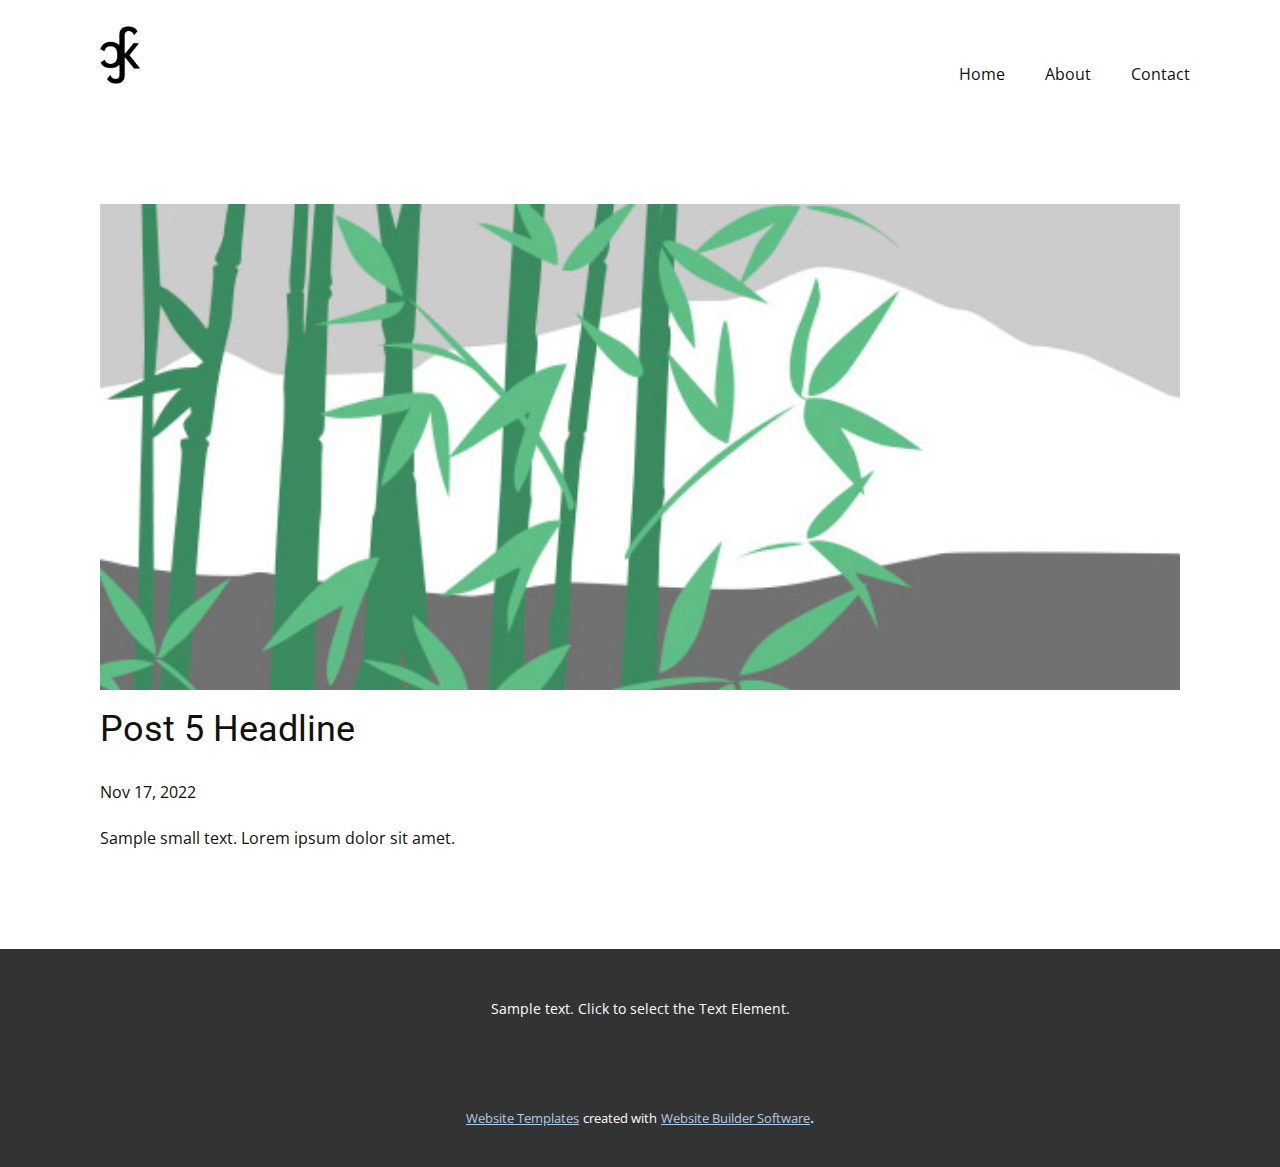
<file: blog/post-4.html>
<!DOCTYPE html>
<html style="font-size: 16px;" lang="en"><head>
    <meta name="viewport" content="width=device-width, initial-scale=1.0">
    <meta charset="utf-8">
    <meta name="keywords" content="Post 1 Headline">
    <meta name="description" content="">
    <title>Post 5 Headline</title>
    <link rel="stylesheet" href="../nicepage.css" media="screen">
<link rel="stylesheet" href="../Post-Template.css" media="screen">
    <script class="u-script" type="text/javascript" src="../jquery.js" defer=""></script>
    <script class="u-script" type="text/javascript" src="../nicepage.js" defer=""></script>
    <meta name="generator" content="Nicepage 4.21.12, nicepage.com">
    <link id="u-theme-google-font" rel="stylesheet" href="https://fonts.googleapis.com/css?family=Roboto:100,100i,300,300i,400,400i,500,500i,700,700i,900,900i|Open+Sans:300,300i,400,400i,500,500i,600,600i,700,700i,800,800i">
    
    
    <script type="application/ld+json">{
		"@context": "http://schema.org",
		"@type": "Organization",
		"name": "",
		"logo": "images/310027859_884154762950523_1266200504702275790_n.png"
}</script>
    <meta name="theme-color" content="#478ac9">
  </head>
  <body class="u-body u-xl-mode" data-lang="en"><header class="u-clearfix u-header u-header" id="sec-59d4"><div class="u-clearfix u-sheet u-sheet-1">
        <a href="https://nicepage.com" class="u-image u-logo u-image-1" data-image-width="800" data-image-height="600">
          <img src="../images/310027859_884154762950523_1266200504702275790_n.png" class="u-logo-image u-logo-image-1">
        </a>
        <nav class="u-menu u-menu-one-level u-offcanvas u-menu-1">
          <div class="menu-collapse" style="font-size: 1rem; letter-spacing: 0px;">
            <a class="u-button-style u-custom-left-right-menu-spacing u-custom-padding-bottom u-custom-top-bottom-menu-spacing u-nav-link u-text-active-palette-1-base u-text-hover-palette-2-base" href="#">
              <svg class="u-svg-link" viewBox="0 0 24 24"><use xmlns:xlink="http://www.w3.org/1999/xlink" xlink:href="#menu-hamburger"></use></svg>
              <svg class="u-svg-content" version="1.1" id="menu-hamburger" viewBox="0 0 16 16" x="0px" y="0px" xmlns:xlink="http://www.w3.org/1999/xlink" xmlns="http://www.w3.org/2000/svg"><g><rect y="1" width="16" height="2"></rect><rect y="7" width="16" height="2"></rect><rect y="13" width="16" height="2"></rect>
</g></svg>
            </a>
          </div>
          <div class="u-custom-menu u-nav-container">
            <ul class="u-nav u-unstyled u-nav-1"><li class="u-nav-item"><a class="u-button-style u-nav-link u-text-active-palette-1-base u-text-hover-palette-2-base" href="../Home.html" style="padding: 10px 20px;">Home</a>
</li><li class="u-nav-item"><a class="u-button-style u-nav-link u-text-active-palette-1-base u-text-hover-palette-2-base" href="../About.html" style="padding: 10px 20px;">About</a>
</li><li class="u-nav-item"><a class="u-button-style u-nav-link u-text-active-palette-1-base u-text-hover-palette-2-base" href="../Contact.html" style="padding: 10px 20px;">Contact</a>
</li></ul>
          </div>
          <div class="u-custom-menu u-nav-container-collapse">
            <div class="u-black u-container-style u-inner-container-layout u-opacity u-opacity-95 u-sidenav">
              <div class="u-inner-container-layout u-sidenav-overflow">
                <div class="u-menu-close"></div>
                <ul class="u-align-center u-nav u-popupmenu-items u-unstyled u-nav-2"><li class="u-nav-item"><a class="u-button-style u-nav-link" href="../Home.html">Home</a>
</li><li class="u-nav-item"><a class="u-button-style u-nav-link" href="../About.html">About</a>
</li><li class="u-nav-item"><a class="u-button-style u-nav-link" href="../Contact.html">Contact</a>
</li></ul>
              </div>
            </div>
            <div class="u-black u-menu-overlay u-opacity u-opacity-70"></div>
          </div>
        </nav>
      </div></header>
    <section class="u-align-center u-clearfix u-section-1" id="sec-41bc">
      <div class="u-clearfix u-sheet u-valign-middle-md u-valign-middle-sm u-valign-middle-xs u-sheet-1"><!--post_details--><!--post_details_options_json--><!--{"source":""}--><!--/post_details_options_json--><!--blog_post-->
        <div class="u-container-style u-expanded-width u-post-details u-post-details-1">
          <div class="u-container-layout u-valign-middle u-container-layout-1"><!--blog_post_image-->
            <img alt="" class="u-blog-control u-expanded-width u-image u-image-default u-image-1" src="../images/68f64b9d.jpeg"><!--/blog_post_image--><!--blog_post_header-->
            <h2 class="u-blog-control u-text u-text-1">Post 5 Headline</h2><!--/blog_post_header--><!--blog_post_metadata-->
            <div class="u-blog-control u-metadata u-metadata-1"><!--blog_post_metadata_date-->
              <span class="u-meta-date u-meta-icon">Nov 17, 2022</span><!--/blog_post_metadata_date--><!--blog_post_metadata_category-->
              <!--/blog_post_metadata_category--><!--blog_post_metadata_comments-->
              <!--/blog_post_metadata_comments-->
            </div><!--/blog_post_metadata--><!--blog_post_content-->
            <div class="u-align-justify u-blog-control u-post-content u-text u-text-2 fr-view">
  Sample small text. Lorem ipsum dolor sit amet.
  </div><!--/blog_post_content-->
          </div>
        </div><!--/blog_post--><!--/post_details-->
      </div>
    </section>
    
    
    <footer class="u-align-center u-clearfix u-footer u-grey-80 u-footer" id="sec-4b8b"><div class="u-clearfix u-sheet u-sheet-1">
        <p class="u-small-text u-text u-text-variant u-text-1">Sample text. Click to select the Text Element.</p>
      </div></footer>
    <section class="u-backlink u-clearfix u-grey-80">
      <a class="u-link" href="https://nicepage.com/website-templates" target="_blank">
        <span>Website Templates</span>
      </a>
      <p class="u-text">
        <span>created with</span>
      </p>
      <a class="u-link" href="" target="_blank">
        <span>Website Builder Software</span>
      </a>. 
    </section>
  
</body></html>
</file>
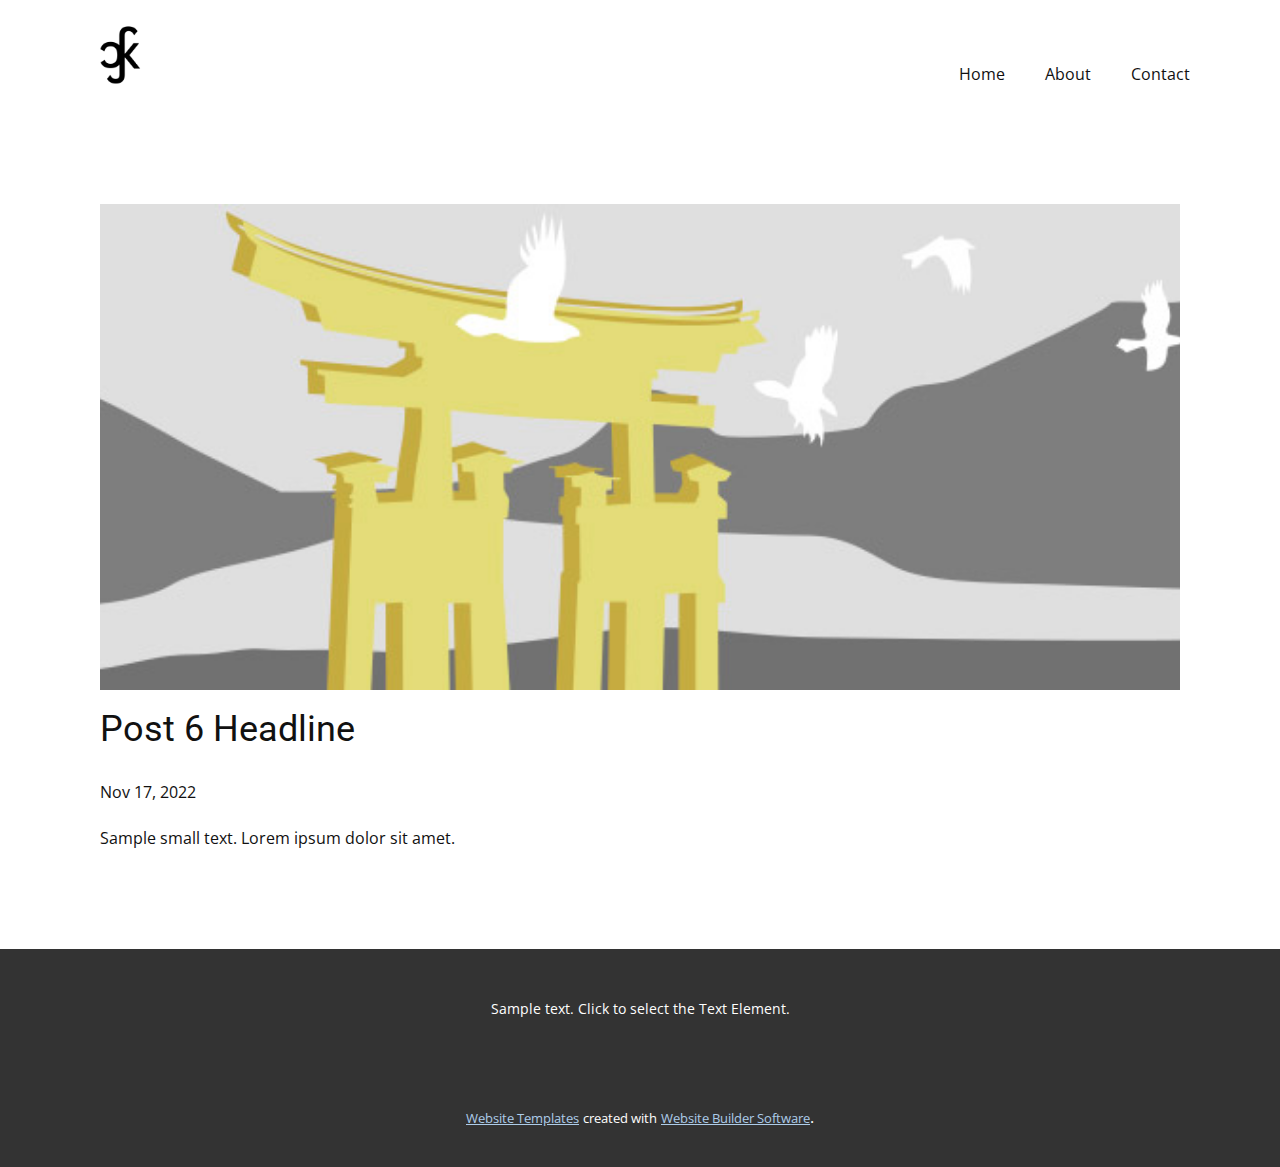
<file: blog/post-5.html>
<!DOCTYPE html>
<html style="font-size: 16px;" lang="en"><head>
    <meta name="viewport" content="width=device-width, initial-scale=1.0">
    <meta charset="utf-8">
    <meta name="keywords" content="Post 1 Headline">
    <meta name="description" content="">
    <title>Post 6 Headline</title>
    <link rel="stylesheet" href="../nicepage.css" media="screen">
<link rel="stylesheet" href="../Post-Template.css" media="screen">
    <script class="u-script" type="text/javascript" src="../jquery.js" defer=""></script>
    <script class="u-script" type="text/javascript" src="../nicepage.js" defer=""></script>
    <meta name="generator" content="Nicepage 4.21.12, nicepage.com">
    <link id="u-theme-google-font" rel="stylesheet" href="https://fonts.googleapis.com/css?family=Roboto:100,100i,300,300i,400,400i,500,500i,700,700i,900,900i|Open+Sans:300,300i,400,400i,500,500i,600,600i,700,700i,800,800i">
    
    
    <script type="application/ld+json">{
		"@context": "http://schema.org",
		"@type": "Organization",
		"name": "",
		"logo": "images/310027859_884154762950523_1266200504702275790_n.png"
}</script>
    <meta name="theme-color" content="#478ac9">
  </head>
  <body class="u-body u-xl-mode" data-lang="en"><header class="u-clearfix u-header u-header" id="sec-59d4"><div class="u-clearfix u-sheet u-sheet-1">
        <a href="https://nicepage.com" class="u-image u-logo u-image-1" data-image-width="800" data-image-height="600">
          <img src="../images/310027859_884154762950523_1266200504702275790_n.png" class="u-logo-image u-logo-image-1">
        </a>
        <nav class="u-menu u-menu-one-level u-offcanvas u-menu-1">
          <div class="menu-collapse" style="font-size: 1rem; letter-spacing: 0px;">
            <a class="u-button-style u-custom-left-right-menu-spacing u-custom-padding-bottom u-custom-top-bottom-menu-spacing u-nav-link u-text-active-palette-1-base u-text-hover-palette-2-base" href="#">
              <svg class="u-svg-link" viewBox="0 0 24 24"><use xmlns:xlink="http://www.w3.org/1999/xlink" xlink:href="#menu-hamburger"></use></svg>
              <svg class="u-svg-content" version="1.1" id="menu-hamburger" viewBox="0 0 16 16" x="0px" y="0px" xmlns:xlink="http://www.w3.org/1999/xlink" xmlns="http://www.w3.org/2000/svg"><g><rect y="1" width="16" height="2"></rect><rect y="7" width="16" height="2"></rect><rect y="13" width="16" height="2"></rect>
</g></svg>
            </a>
          </div>
          <div class="u-custom-menu u-nav-container">
            <ul class="u-nav u-unstyled u-nav-1"><li class="u-nav-item"><a class="u-button-style u-nav-link u-text-active-palette-1-base u-text-hover-palette-2-base" href="../Home.html" style="padding: 10px 20px;">Home</a>
</li><li class="u-nav-item"><a class="u-button-style u-nav-link u-text-active-palette-1-base u-text-hover-palette-2-base" href="../About.html" style="padding: 10px 20px;">About</a>
</li><li class="u-nav-item"><a class="u-button-style u-nav-link u-text-active-palette-1-base u-text-hover-palette-2-base" href="../Contact.html" style="padding: 10px 20px;">Contact</a>
</li></ul>
          </div>
          <div class="u-custom-menu u-nav-container-collapse">
            <div class="u-black u-container-style u-inner-container-layout u-opacity u-opacity-95 u-sidenav">
              <div class="u-inner-container-layout u-sidenav-overflow">
                <div class="u-menu-close"></div>
                <ul class="u-align-center u-nav u-popupmenu-items u-unstyled u-nav-2"><li class="u-nav-item"><a class="u-button-style u-nav-link" href="../Home.html">Home</a>
</li><li class="u-nav-item"><a class="u-button-style u-nav-link" href="../About.html">About</a>
</li><li class="u-nav-item"><a class="u-button-style u-nav-link" href="../Contact.html">Contact</a>
</li></ul>
              </div>
            </div>
            <div class="u-black u-menu-overlay u-opacity u-opacity-70"></div>
          </div>
        </nav>
      </div></header>
    <section class="u-align-center u-clearfix u-section-1" id="sec-41bc">
      <div class="u-clearfix u-sheet u-valign-middle-md u-valign-middle-sm u-valign-middle-xs u-sheet-1"><!--post_details--><!--post_details_options_json--><!--{"source":""}--><!--/post_details_options_json--><!--blog_post-->
        <div class="u-container-style u-expanded-width u-post-details u-post-details-1">
          <div class="u-container-layout u-valign-middle u-container-layout-1"><!--blog_post_image-->
            <img alt="" class="u-blog-control u-expanded-width u-image u-image-default u-image-1" src="../images/8ad73f3c.jpeg"><!--/blog_post_image--><!--blog_post_header-->
            <h2 class="u-blog-control u-text u-text-1">Post 6 Headline</h2><!--/blog_post_header--><!--blog_post_metadata-->
            <div class="u-blog-control u-metadata u-metadata-1"><!--blog_post_metadata_date-->
              <span class="u-meta-date u-meta-icon">Nov 17, 2022</span><!--/blog_post_metadata_date--><!--blog_post_metadata_category-->
              <!--/blog_post_metadata_category--><!--blog_post_metadata_comments-->
              <!--/blog_post_metadata_comments-->
            </div><!--/blog_post_metadata--><!--blog_post_content-->
            <div class="u-align-justify u-blog-control u-post-content u-text u-text-2 fr-view">
  Sample small text. Lorem ipsum dolor sit amet.
  </div><!--/blog_post_content-->
          </div>
        </div><!--/blog_post--><!--/post_details-->
      </div>
    </section>
    
    
    <footer class="u-align-center u-clearfix u-footer u-grey-80 u-footer" id="sec-4b8b"><div class="u-clearfix u-sheet u-sheet-1">
        <p class="u-small-text u-text u-text-variant u-text-1">Sample text. Click to select the Text Element.</p>
      </div></footer>
    <section class="u-backlink u-clearfix u-grey-80">
      <a class="u-link" href="https://nicepage.com/website-templates" target="_blank">
        <span>Website Templates</span>
      </a>
      <p class="u-text">
        <span>created with</span>
      </p>
      <a class="u-link" href="" target="_blank">
        <span>Website Builder Software</span>
      </a>. 
    </section>
  
</body></html>
</file>
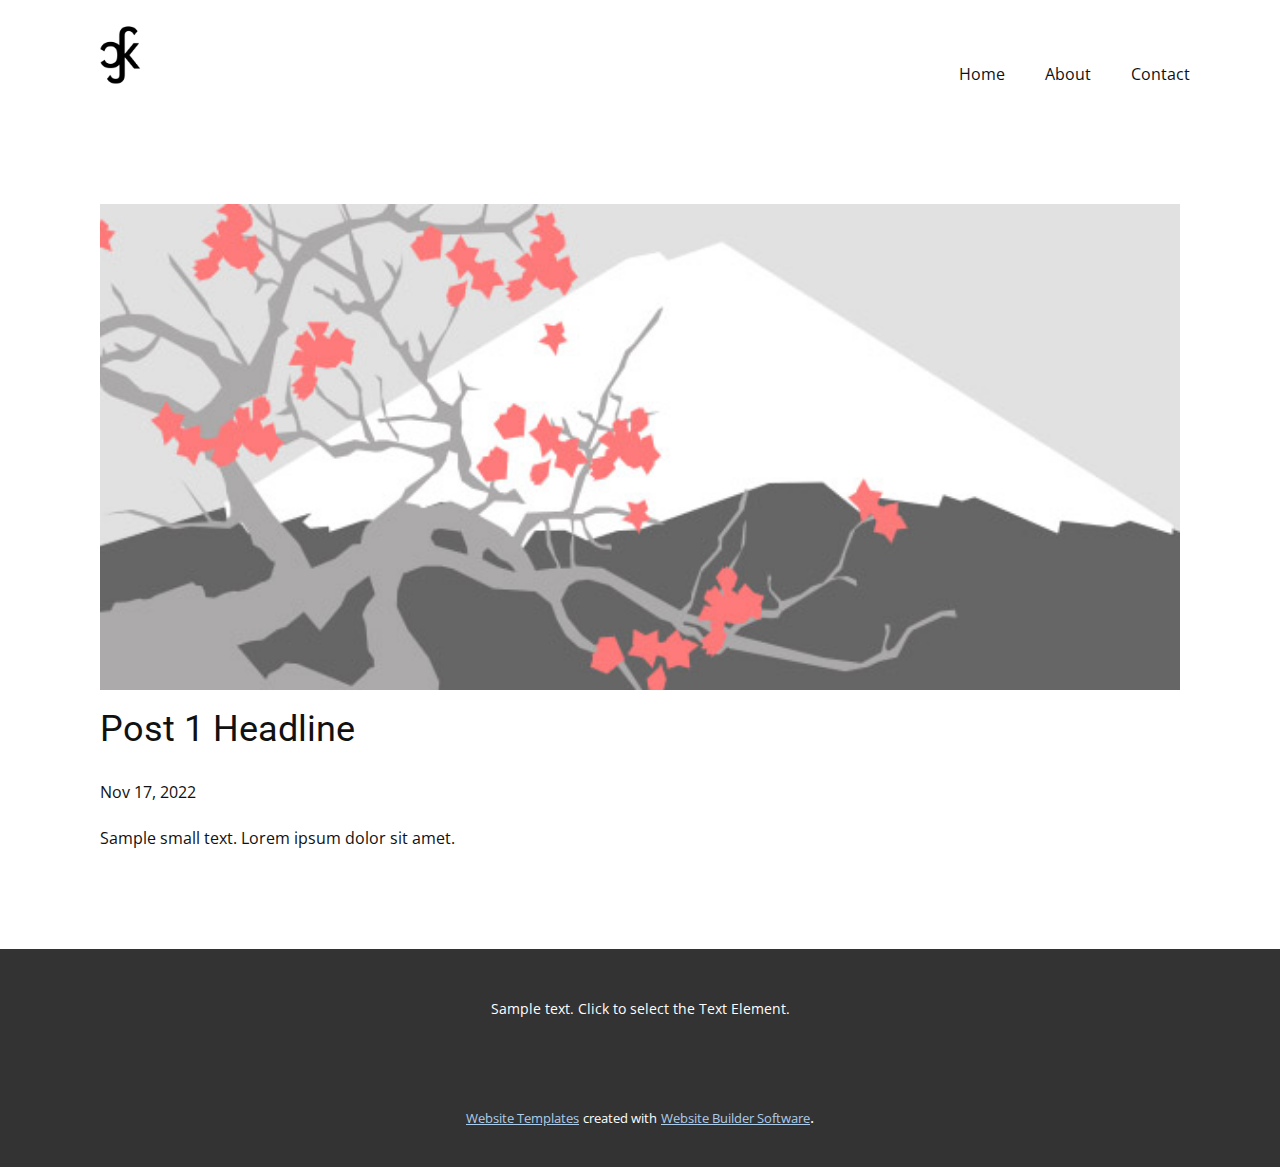
<file: blog/post.html>
<!DOCTYPE html>
<html style="font-size: 16px;" lang="en"><head>
    <meta name="viewport" content="width=device-width, initial-scale=1.0">
    <meta charset="utf-8">
    <meta name="keywords" content="Post 1 Headline">
    <meta name="description" content="">
    <title>Post 1 Headline</title>
    <link rel="stylesheet" href="../nicepage.css" media="screen">
<link rel="stylesheet" href="../Post-Template.css" media="screen">
    <script class="u-script" type="text/javascript" src="../jquery.js" defer=""></script>
    <script class="u-script" type="text/javascript" src="../nicepage.js" defer=""></script>
    <meta name="generator" content="Nicepage 4.21.12, nicepage.com">
    <link id="u-theme-google-font" rel="stylesheet" href="https://fonts.googleapis.com/css?family=Roboto:100,100i,300,300i,400,400i,500,500i,700,700i,900,900i|Open+Sans:300,300i,400,400i,500,500i,600,600i,700,700i,800,800i">
    
    
    <script type="application/ld+json">{
		"@context": "http://schema.org",
		"@type": "Organization",
		"name": "",
		"logo": "images/310027859_884154762950523_1266200504702275790_n.png"
}</script>
    <meta name="theme-color" content="#478ac9">
  </head>
  <body class="u-body u-xl-mode" data-lang="en"><header class="u-clearfix u-header u-header" id="sec-59d4"><div class="u-clearfix u-sheet u-sheet-1">
        <a href="https://nicepage.com" class="u-image u-logo u-image-1" data-image-width="800" data-image-height="600">
          <img src="../images/310027859_884154762950523_1266200504702275790_n.png" class="u-logo-image u-logo-image-1">
        </a>
        <nav class="u-menu u-menu-one-level u-offcanvas u-menu-1">
          <div class="menu-collapse" style="font-size: 1rem; letter-spacing: 0px;">
            <a class="u-button-style u-custom-left-right-menu-spacing u-custom-padding-bottom u-custom-top-bottom-menu-spacing u-nav-link u-text-active-palette-1-base u-text-hover-palette-2-base" href="#">
              <svg class="u-svg-link" viewBox="0 0 24 24"><use xmlns:xlink="http://www.w3.org/1999/xlink" xlink:href="#menu-hamburger"></use></svg>
              <svg class="u-svg-content" version="1.1" id="menu-hamburger" viewBox="0 0 16 16" x="0px" y="0px" xmlns:xlink="http://www.w3.org/1999/xlink" xmlns="http://www.w3.org/2000/svg"><g><rect y="1" width="16" height="2"></rect><rect y="7" width="16" height="2"></rect><rect y="13" width="16" height="2"></rect>
</g></svg>
            </a>
          </div>
          <div class="u-custom-menu u-nav-container">
            <ul class="u-nav u-unstyled u-nav-1"><li class="u-nav-item"><a class="u-button-style u-nav-link u-text-active-palette-1-base u-text-hover-palette-2-base" href="../Home.html" style="padding: 10px 20px;">Home</a>
</li><li class="u-nav-item"><a class="u-button-style u-nav-link u-text-active-palette-1-base u-text-hover-palette-2-base" href="../About.html" style="padding: 10px 20px;">About</a>
</li><li class="u-nav-item"><a class="u-button-style u-nav-link u-text-active-palette-1-base u-text-hover-palette-2-base" href="../Contact.html" style="padding: 10px 20px;">Contact</a>
</li></ul>
          </div>
          <div class="u-custom-menu u-nav-container-collapse">
            <div class="u-black u-container-style u-inner-container-layout u-opacity u-opacity-95 u-sidenav">
              <div class="u-inner-container-layout u-sidenav-overflow">
                <div class="u-menu-close"></div>
                <ul class="u-align-center u-nav u-popupmenu-items u-unstyled u-nav-2"><li class="u-nav-item"><a class="u-button-style u-nav-link" href="../Home.html">Home</a>
</li><li class="u-nav-item"><a class="u-button-style u-nav-link" href="../About.html">About</a>
</li><li class="u-nav-item"><a class="u-button-style u-nav-link" href="../Contact.html">Contact</a>
</li></ul>
              </div>
            </div>
            <div class="u-black u-menu-overlay u-opacity u-opacity-70"></div>
          </div>
        </nav>
      </div></header>
    <section class="u-align-center u-clearfix u-section-1" id="sec-41bc">
      <div class="u-clearfix u-sheet u-valign-middle-md u-valign-middle-sm u-valign-middle-xs u-sheet-1"><!--post_details--><!--post_details_options_json--><!--{"source":""}--><!--/post_details_options_json--><!--blog_post-->
        <div class="u-container-style u-expanded-width u-post-details u-post-details-1">
          <div class="u-container-layout u-valign-middle u-container-layout-1"><!--blog_post_image-->
            <img alt="" class="u-blog-control u-expanded-width u-image u-image-default u-image-1" src="../images/0fd3416c.jpeg"><!--/blog_post_image--><!--blog_post_header-->
            <h2 class="u-blog-control u-text u-text-1">Post 1 Headline</h2><!--/blog_post_header--><!--blog_post_metadata-->
            <div class="u-blog-control u-metadata u-metadata-1"><!--blog_post_metadata_date-->
              <span class="u-meta-date u-meta-icon">Nov 17, 2022</span><!--/blog_post_metadata_date--><!--blog_post_metadata_category-->
              <!--/blog_post_metadata_category--><!--blog_post_metadata_comments-->
              <!--/blog_post_metadata_comments-->
            </div><!--/blog_post_metadata--><!--blog_post_content-->
            <div class="u-align-justify u-blog-control u-post-content u-text u-text-2 fr-view">
  Sample small text. Lorem ipsum dolor sit amet.
  </div><!--/blog_post_content-->
          </div>
        </div><!--/blog_post--><!--/post_details-->
      </div>
    </section>
    
    
    <footer class="u-align-center u-clearfix u-footer u-grey-80 u-footer" id="sec-4b8b"><div class="u-clearfix u-sheet u-sheet-1">
        <p class="u-small-text u-text u-text-variant u-text-1">Sample text. Click to select the Text Element.</p>
      </div></footer>
    <section class="u-backlink u-clearfix u-grey-80">
      <a class="u-link" href="https://nicepage.com/website-templates" target="_blank">
        <span>Website Templates</span>
      </a>
      <p class="u-text">
        <span>created with</span>
      </p>
      <a class="u-link" href="" target="_blank">
        <span>Website Builder Software</span>
      </a>. 
    </section>
  
</body></html>
</file>
